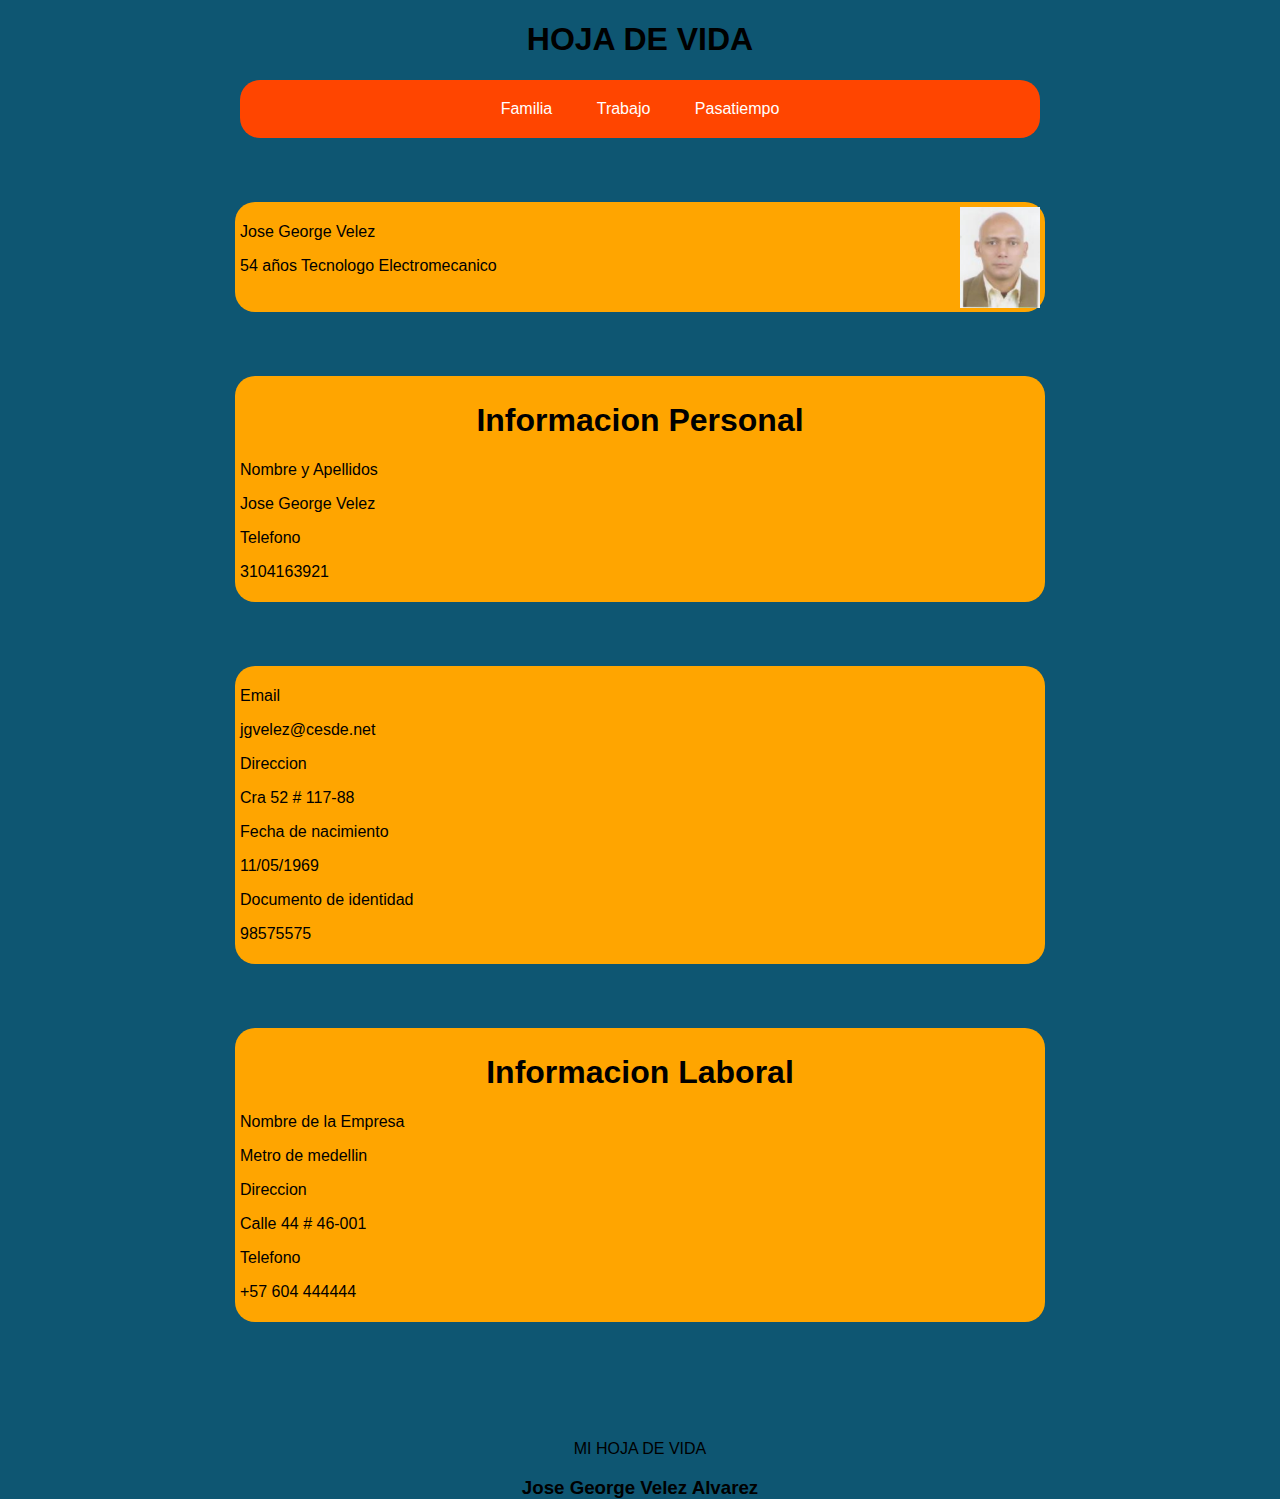
<file: Hoja de vida/index.html>
<!DOCTYPE html>
<html lang="en">
<head>
    <meta charset="UTF-8">
    <meta name="viewport" content="width=device-width, initial-scale=1.0">
    <title>hoja de vida</title>
    <link rel="stylesheet" type="text/css" href="stylo.css">
</head>
<h1>HOJA DE VIDA</h1>
<ul class="menu">
    <li><a href="Familia.html">Familia</a></li>
    <li><a href="Trabajo.html">Trabajo</a></li>
    <li><a href="Pasatiempo.html">Pasatiempo</a></li>
</ul>

<body>
    <div class="name">
        <div class="img">
            <img src="foto.png" id="mifoto" width="80" align="right">
        </div>
        <div class="content">
            <p class="p-1">Jose George Velez</p>
            <p class="p-2">54 años Tecnologo Electromecanico</p>
        </div>
    </div>
    <div class="info">
        <h1>Informacion Personal</h1>
        <p class="tituloinfo">Nombre y Apellidos</p>
        <p class="infoinfo">Jose George Velez</p>
        <p class="tituloinfo">Telefono</p>
        <p class="infoinfo">3104163921</p>
    </div>    
    <div class="info">    
        <p class="tituloseccion">Email</p>
        <p class="infoinfo">jgvelez@cesde.net</p>
        <p class="tituloinfo">Direccion</p>
        <p class="infoinfo">Cra 52 # 117-88</p>
        <p class="tituloinfo">Fecha de nacimiento</p>
        <p class="infoinfo">11/05/1969</p>
        <p class="tituloinfo">Documento de identidad</p>
        <p class="infoinfo">98575575</p>
    </div>
    <div class="info">
        <h1>Informacion Laboral</h1>
        <p class="tituloinfo">Nombre de la Empresa</p>
        <p class="infoinfo">Metro de medellin</p>
        <p class="tituloinfo">Direccion</p>
        <p class="infoinfo">Calle 44 # 46-001</p>
        <p class="tituloinfo">Telefono</p>
        <p class="infoinfo">+57 604 444444</p>
    </div>   
    <footer>
        <p>MI HOJA DE VIDA</p>
        <h3>Jose George Velez Alvarez</h3>
    </footer>
</body>
</html>
</file>
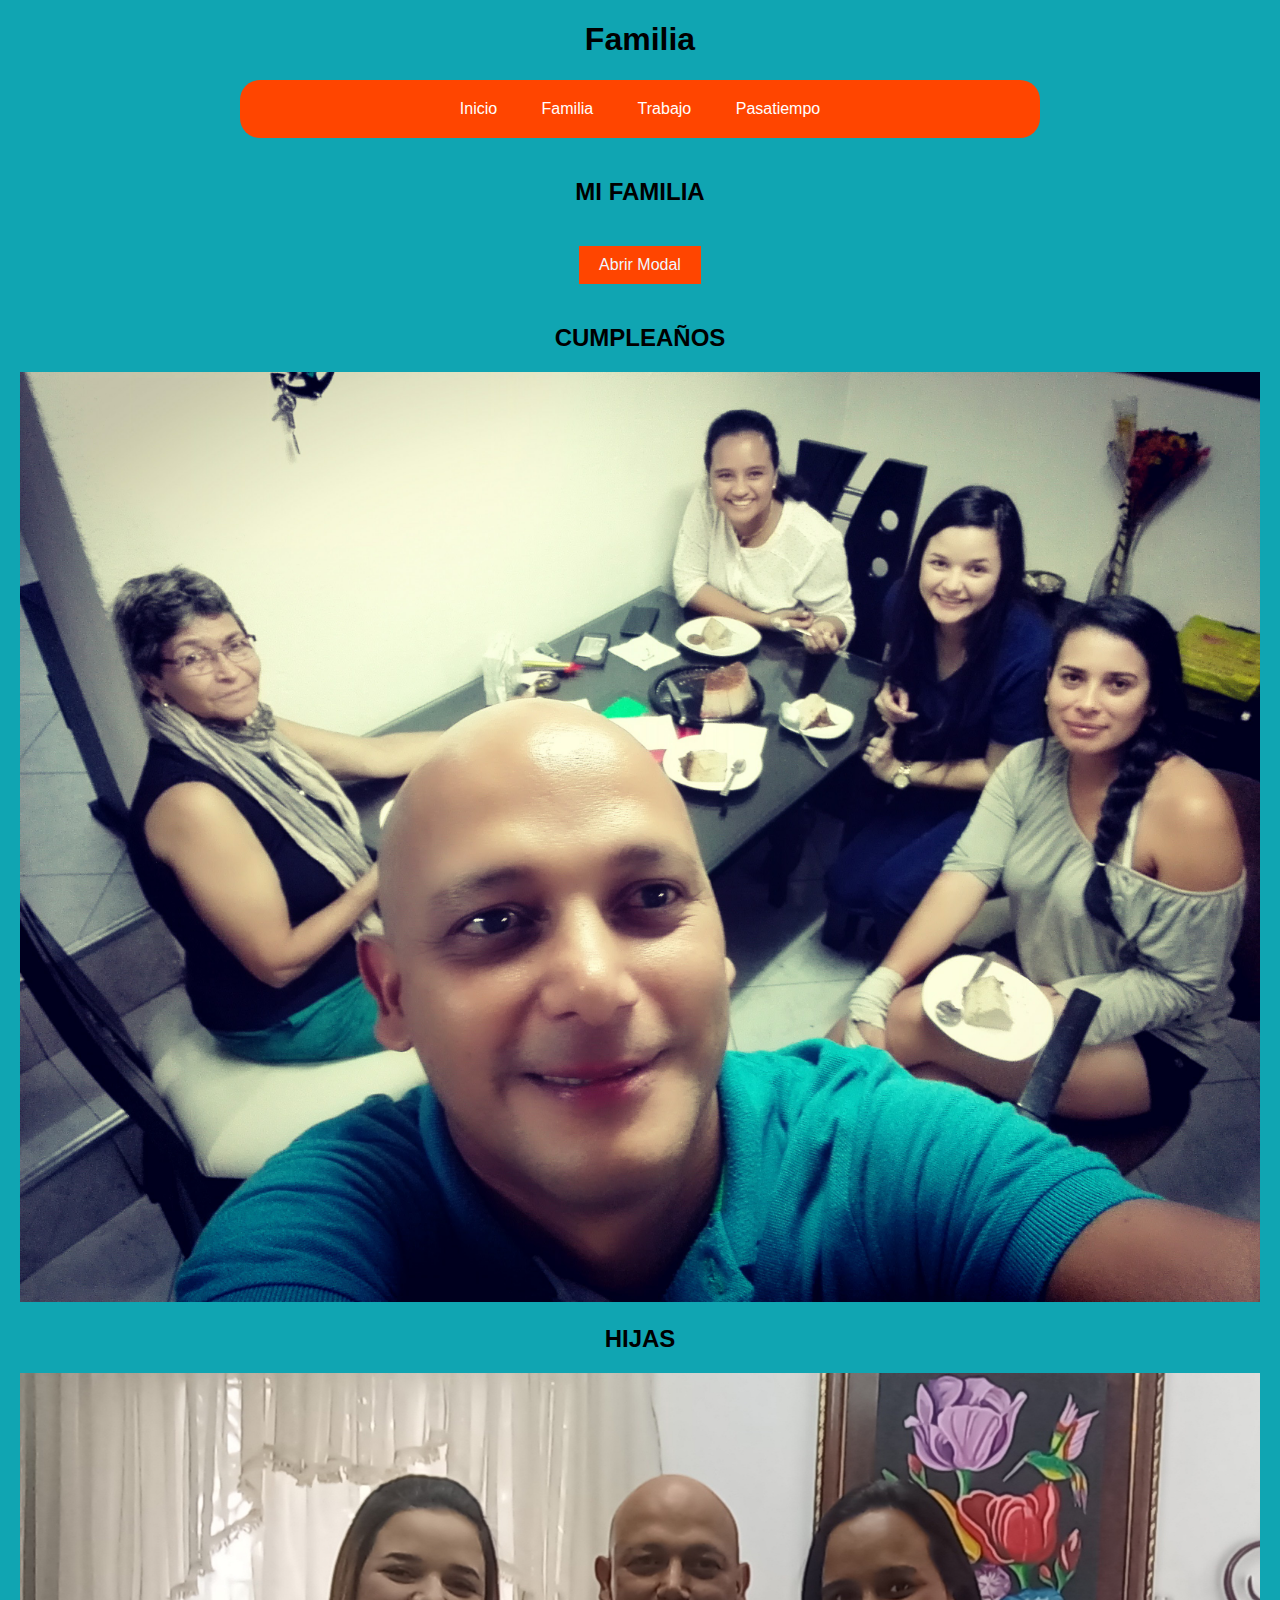
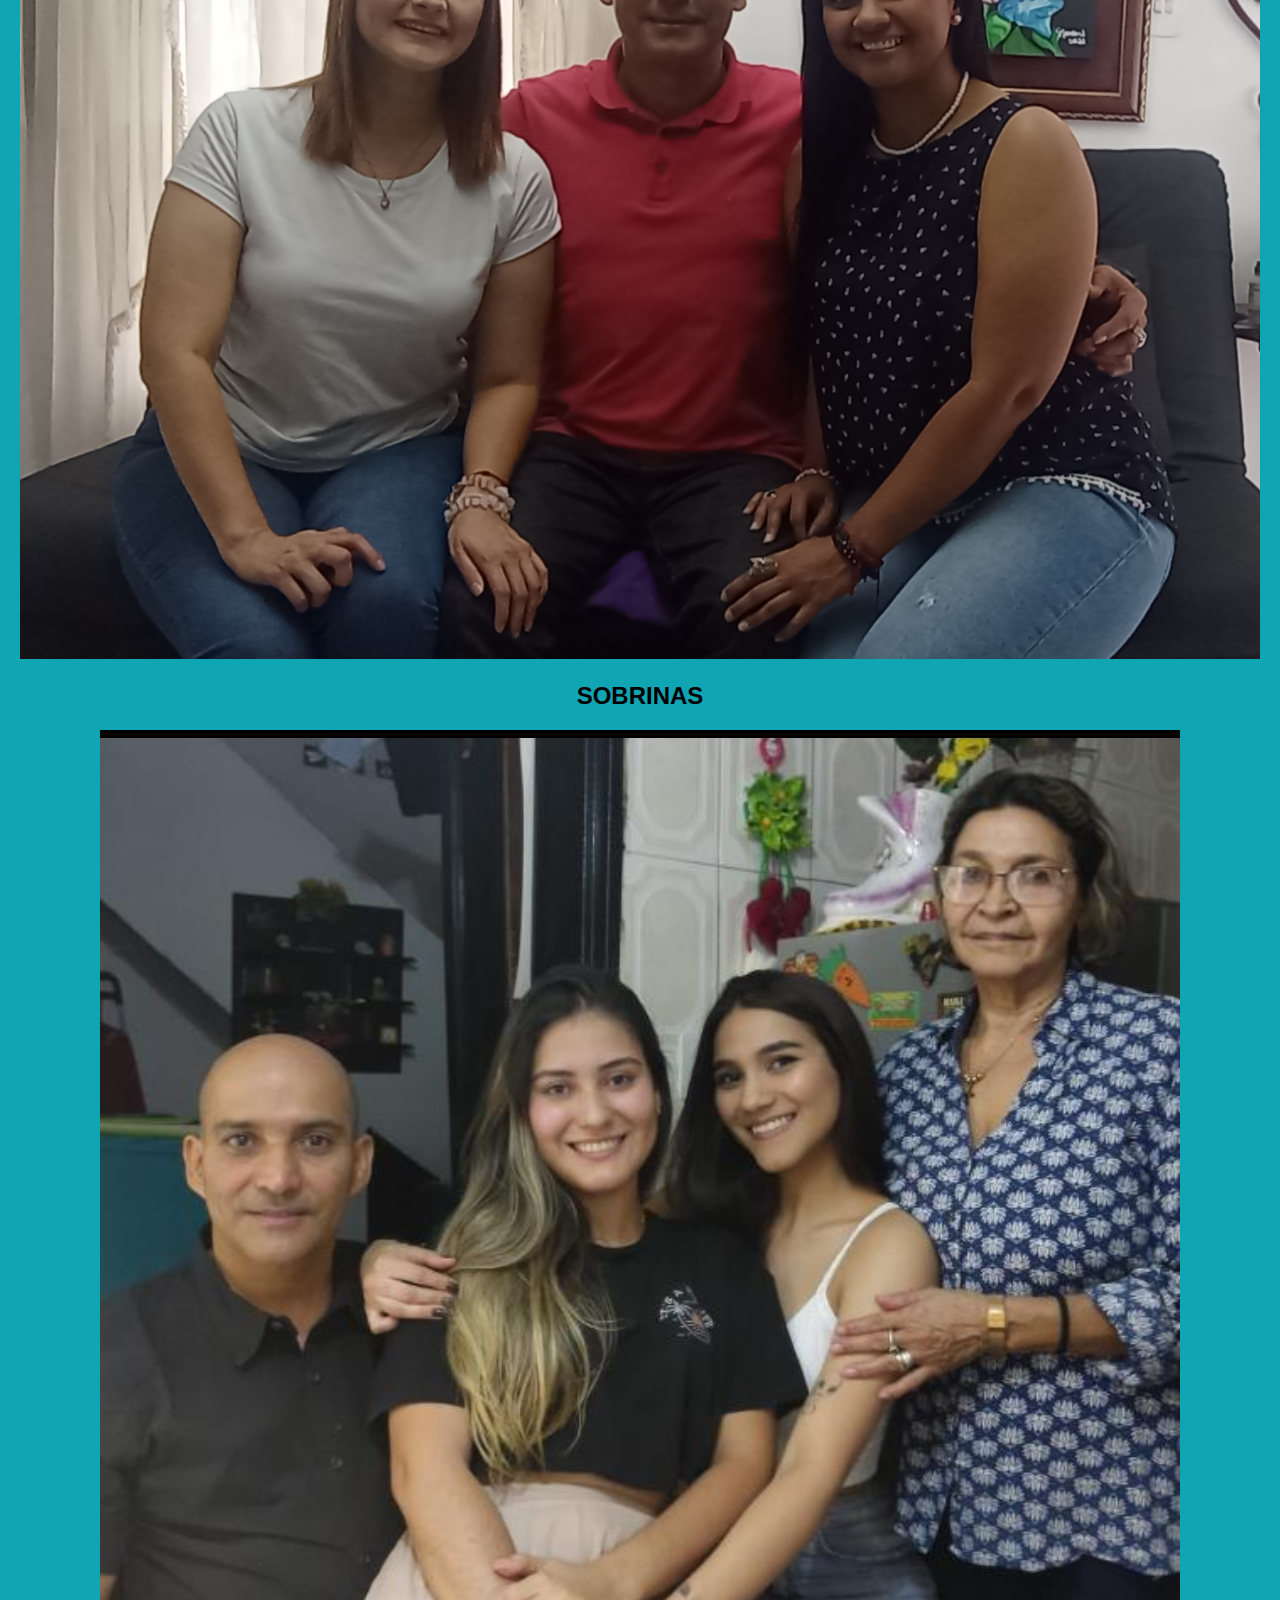
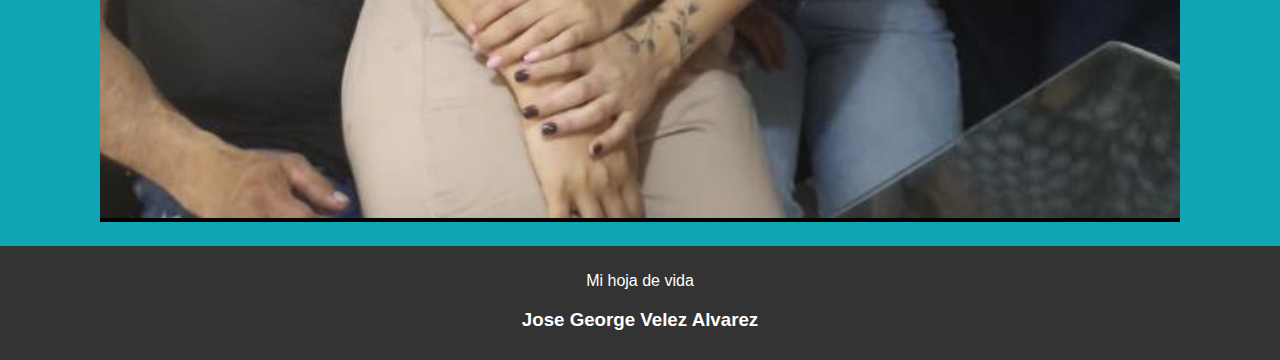
<file: Hoja de vida/Familia.html>
<!DOCTYPE html>
<html lang="en">
<head>
    <meta charset="UTF-8">
    <meta name="viewport" content="width=device-width, initial-scale=1.0">
    <title>FAMILIA</title>
</head>
 <body>
    <h1>Familia</h1>
    <ul class="menu">
        <li><a href="index.html">Inicio</a></li>
        <li><a href="Familia.html">Familia</a></li>
        <li><a href="Trabajo.html">Trabajo</a></li>
        <li><a href="Pasatiempo.html">Pasatiempo</a></li>
    </ul>
    
    <section>
      <h2>MI FAMILIA</h2>
      <a href="#modal" class="open-modal-button">Abrir Modal</a>
      <div id="modal" class="modal">
          <div class="modal-content">
            <h2>MATRIMONIO</h2>
              <img src="MATRI.jpg" class="responsive-img" alt="imagen1">
              <a href="#" class="clouse-button">Cerrar</a>   
          </div>
      </div>
          <H2>CUMPLEAÑOS</H2>
      <img src="FAMILY.jpg" class="responsive-img" alt="imagen1">
      <H2>HIJAS</H2>
      <img src="KEILA Y GIRLESA.jpg" class="responsive-img" alt="imagen3">
      <H2>SOBRINAS</H2>
      <img src="SOBRINAS.jpg" class="responsive-img" alt="imagen3">
  </section>
        <footer>
            <p>Mi hoja de vida</p>
            <h3>Jose George Velez Alvarez</h3>
        </footer>
      <style>
        body{
    padding: 0;
    margin: 0;
    font-family: Arial, Helvetica, sans-serif;
    background:  #10a5b2;
}
h1{
    display: inline block;
    text-align: center; 
}
.menu{
    background: orangered;
    list-style: none;
    text-align: center; 
    padding: 0;
    margin: auto;
    width: 100%;
    max-width: 800px;
    border-radius: 20px;
}
.menu li a{
    text-decoration: none;
    color: white;
    display: block;
    padding: 20px;
}
.menu li{
    display: inline-block;
    text-align: center;
}
.menu li a:hover{
    background: rgb(255, 0, 0);
}
        /*estilo del boton modal*/
.open-modal-button{
    background-color: orangered;
    color: aliceblue;
    border: none !important;
    padding: 10px 20px;
    text-align: center;
    text-decoration: none;
    display: inline-block;
    font-size: 16px;
    margin: 20px;
    cursor: pointer;
}
/*estilo moidal oculto*/
.modal{
    display: none;
    position: fixed;
    top: 0;
    left: 0;
    width: 100%;
    height: 100%;
    background-color: rgba(0, 0, 0, 7);
}
/*estilo del contenido del modal*/
.modal-content{
    background-color: orange;
    margin: 15% auto;
    padding: 20px;
    width: 70%;
}
/*estilo del boton para cerrar el modal*/
.close-button{
    float: right;
    background-color: aqua;
    color: aliceblue;
    border: none;
    padding: 5px 10px;
    font-size: 16px;
    cursor: pointer;
}
/*aplicar el estilo del modal cuando el id esta en target*/
:target{
    display: block;
}
body{
    font-family: Arial, sans-serif;
    margin: 0;
    padding: 0;
    }
header{
    background-color: #7e161b;
    color: aliceblue;
    text-align: center;
    padding: 20px;
}  
nav{
    display: flex;
    justify-content: center;
    background-color: #555;
    }
nav a{
    padding: 10px 20px;
    color: #fff;
    text-decoration: none;
}
section{
    padding: 20px;
    text-align: center;
}
.responsive-img{
    max-width: 100%;
    height: auto;
}
footer{
    background-color: #333;
    color: #fff;
    text-align: center;
    padding: 10px;
}
@media (max-width:600px) {
    nav{
        flex-direction: column;
        align-items: center;
       }
    
}
      </style>
  </body>

</html>
</file>
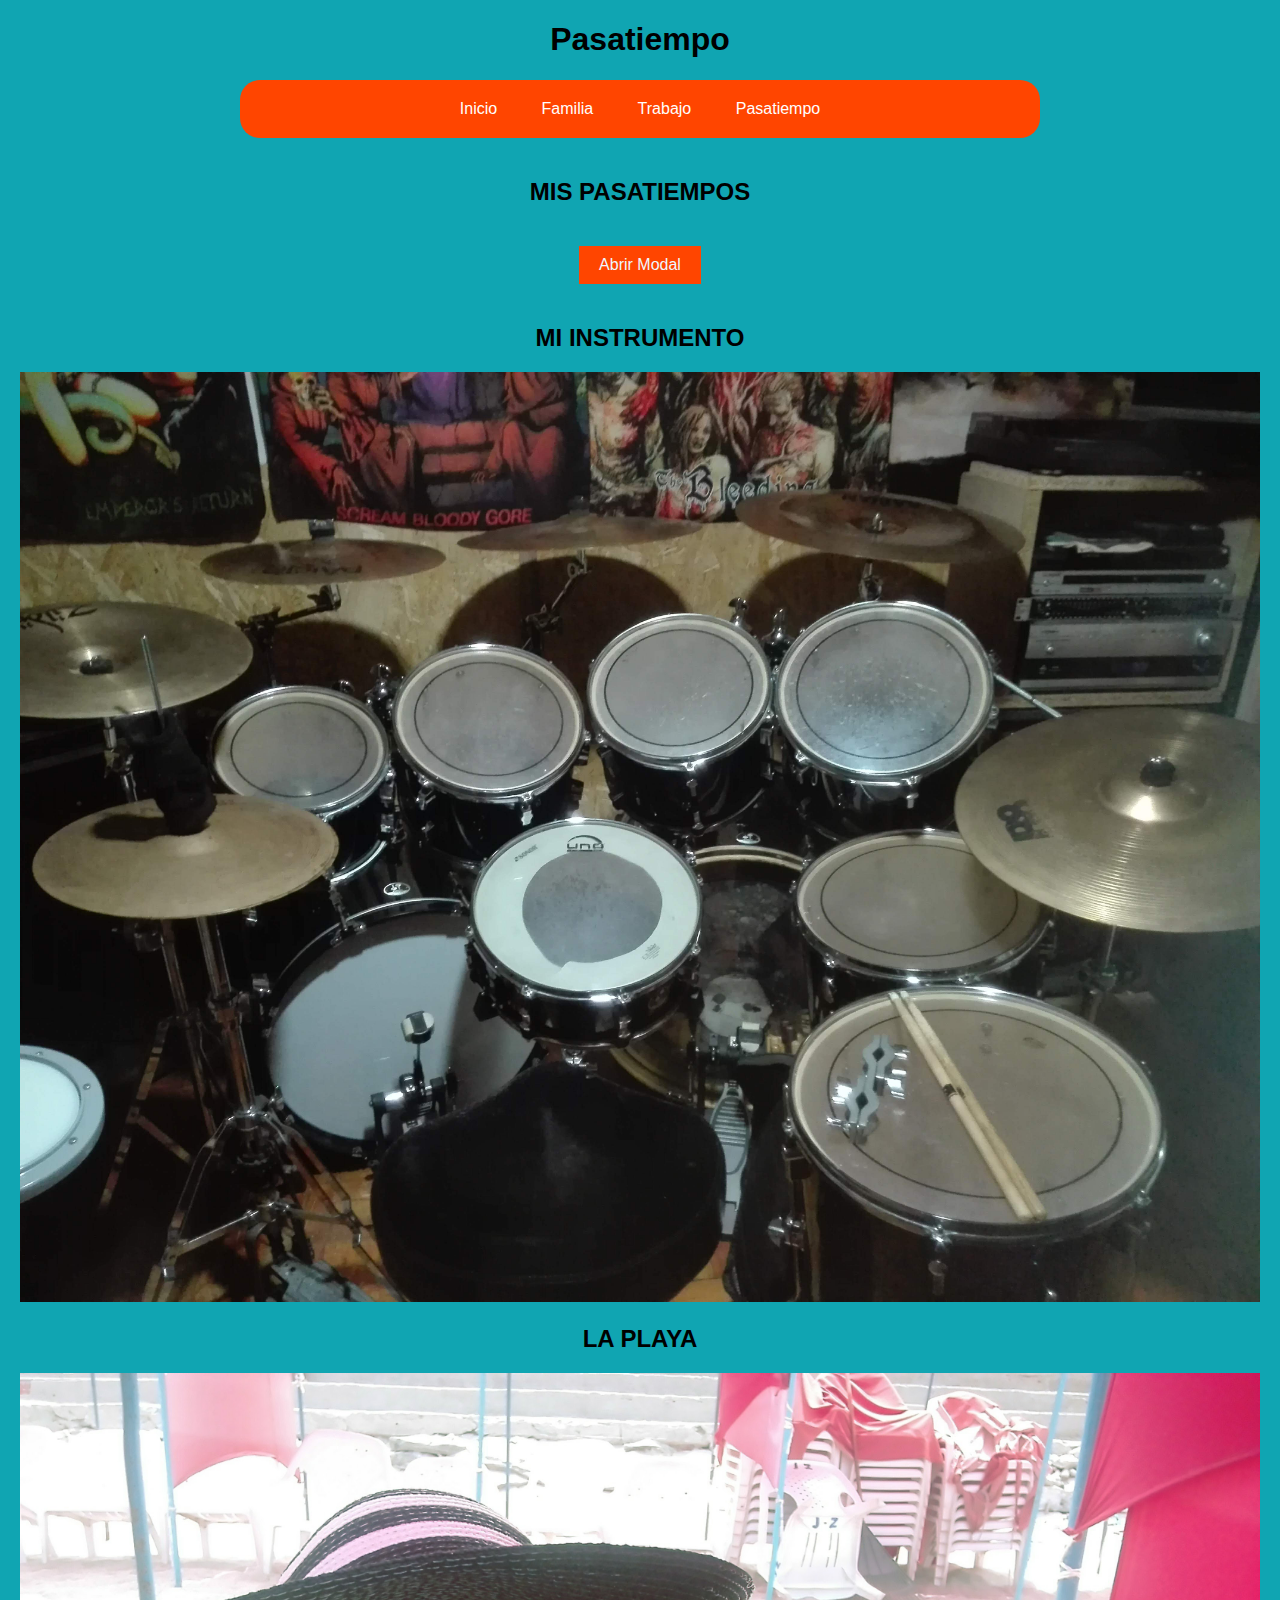
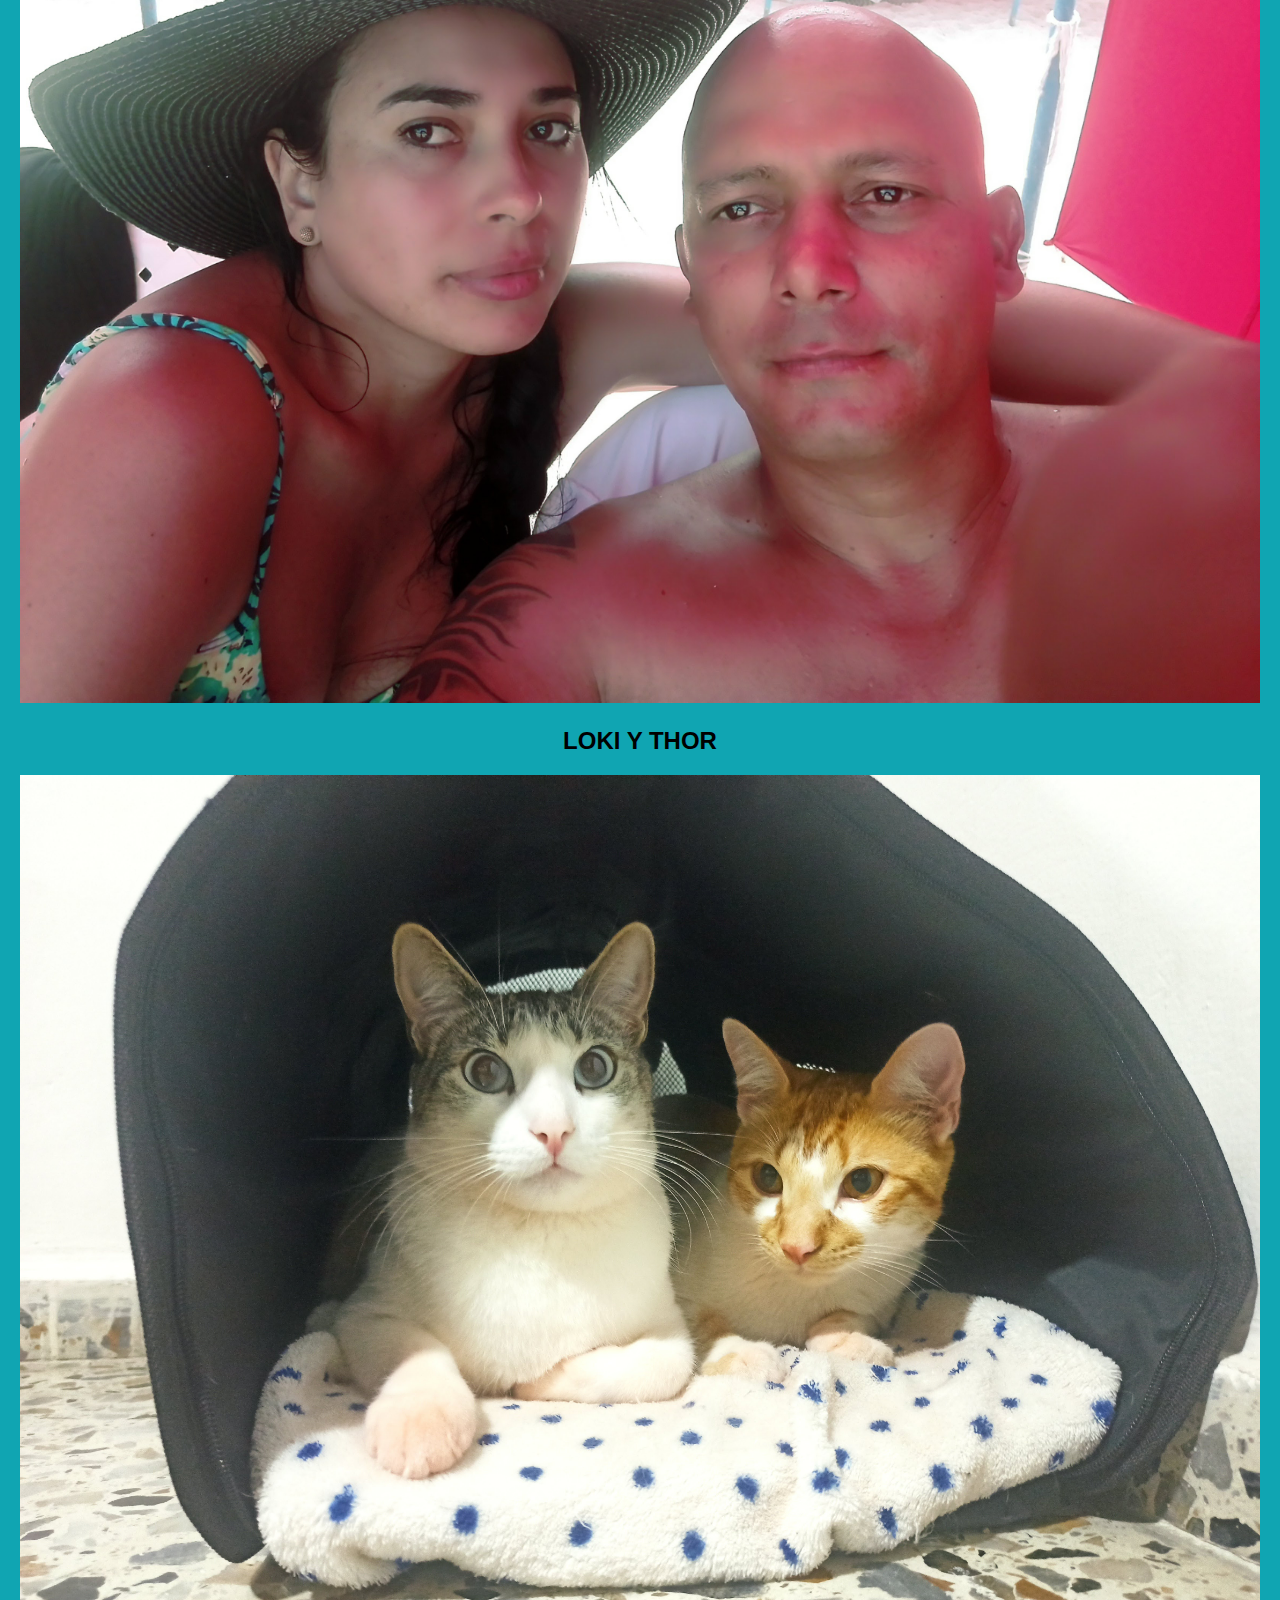
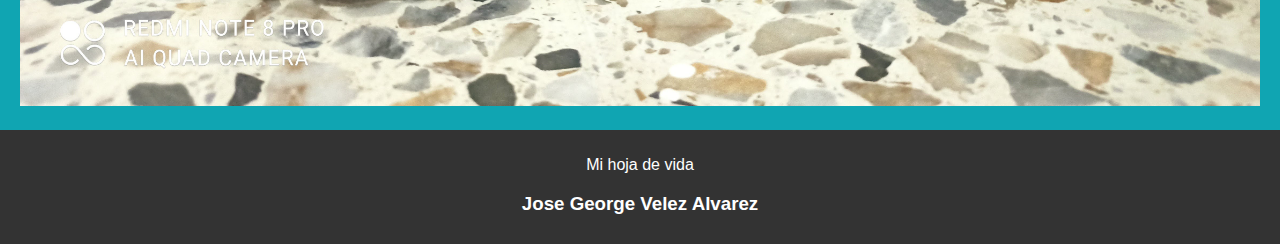
<file: Hoja de vida/Pasatiempo.html>
<!DOCTYPE html>
<html lang="en">
<head>
    <meta charset="UTF-8">
    <meta name="viewport" content="width=device-width, initial-scale=1.0">
    <title>Document</title>
</head>
<body>
    <h1>Pasatiempo</h1>
    <ul class="menu">
        <li><a href="index.html">Inicio</a></li>
        <li><a href="Familia.html">Familia</a></li>
        <li><a href="Trabajo.html">Trabajo</a></li>
        <li><a href="Pasatiempo.html">Pasatiempo</a></li>
    </ul>
    <section>
      <h2>MIS PASATIEMPOS</h2>
      <a href="#modal" class="open-modal-button">Abrir Modal</a>
      <div id="modal" class="modal">
          <div class="modal-content">
              <img src="CONCIERTO.jpg" class="responsive-img" alt="imagen1">
              <a href="#" class="clouse-button">Cerrar</a>
          </div>
      </div>
      <h2>MI INSTRUMENTO</h2>
      <img src="SONOR.jpg" class="responsive-img" alt="imagen1">
      <h2>LA PLAYA</h2>
      <img src="PLAYA.jpg" class="responsive-img" alt="imagen2">
      <h2>LOKI Y THOR</h2>
      <img src="THOR.jpg" class="responsive-img" alt="imagen3">
  </section>
    <footer>
        <p>Mi hoja de vida</p>
        <h3>Jose George Velez Alvarez</h3>
    </footer>
    <style>
body{
    padding: 0;
    margin: 0;
    font-family: Arial, Helvetica, sans-serif;
    background:  #10a5b2;
}
h1{
    display: inline block;
    text-align: center; 
}
.menu{
    background: orangered;
    list-style: none;
    text-align: center; 
    padding: 0;
    margin: auto;
    width: 100%;
    max-width: 800px;
    border-radius: 20px;
}
.menu li a{
    text-decoration: none;
    color: white;
    display: block;
    padding: 20px;
}
.menu li{
    display: inline-block;
    text-align: center;
}
.menu li a:hover{
    background: rgb(255, 0, 0);
}
        /*estilo del boton modal*/
        .open-modal-button{
    background-color: orangered;
    color: aliceblue;
    border: none !important;
    padding: 10px 20px;
    text-align: center;
    text-decoration: none;
    display: inline-block;
    font-size: 16px;
    margin: 20px;
    cursor: pointer;
}
/*estilo moidal oculto*/
.modal{
    display: none;
    position: fixed;
    top: 0;
    left: 0;
    width: 100%;
    height: 100%;
    background-color: rgba(0, 0, 0, 7);
}
/*estilo del contenido del modal*/
.modal-content{
    background-color: orange;
    margin: 15% auto;
    padding: 20px;
    width: 70%;
}
/*estilo del boton para cerrar el modal*/
.close-button{
    float: right;
    background-color: aqua;
    color: aliceblue;
    border: none;
    padding: 5px 10px;
    font-size: 16px;
    cursor: pointer;
}
/*aplicar el estilo del modal cuando el id esta en target*/
:target{
    display: block;
}
body{
    font-family: Arial, sans-serif;
    margin: 0;
    padding: 0;
    }
header{
    background-color: #7e161b;
    color: aliceblue;
    text-align: center;
    padding: 20px;
}  
nav{
    display: flex;
    justify-content: center;
    background-color: #555;
    }
nav a{
    padding: 10px 20px;
    color: #fff;
    text-decoration: none;
}
section{
    padding: 20px;
    text-align: center;
}
.responsive-img{
    max-width: 100%;
    height: auto;
}
footer{
    background-color: #333;
    color: #fff;
    text-align: center;
    padding: 10px;
}
@media (max-width:600px) {
    nav{
        flex-direction: column;
        align-items: center;
       }
    
}
</style>
</body>
</html>
</file>
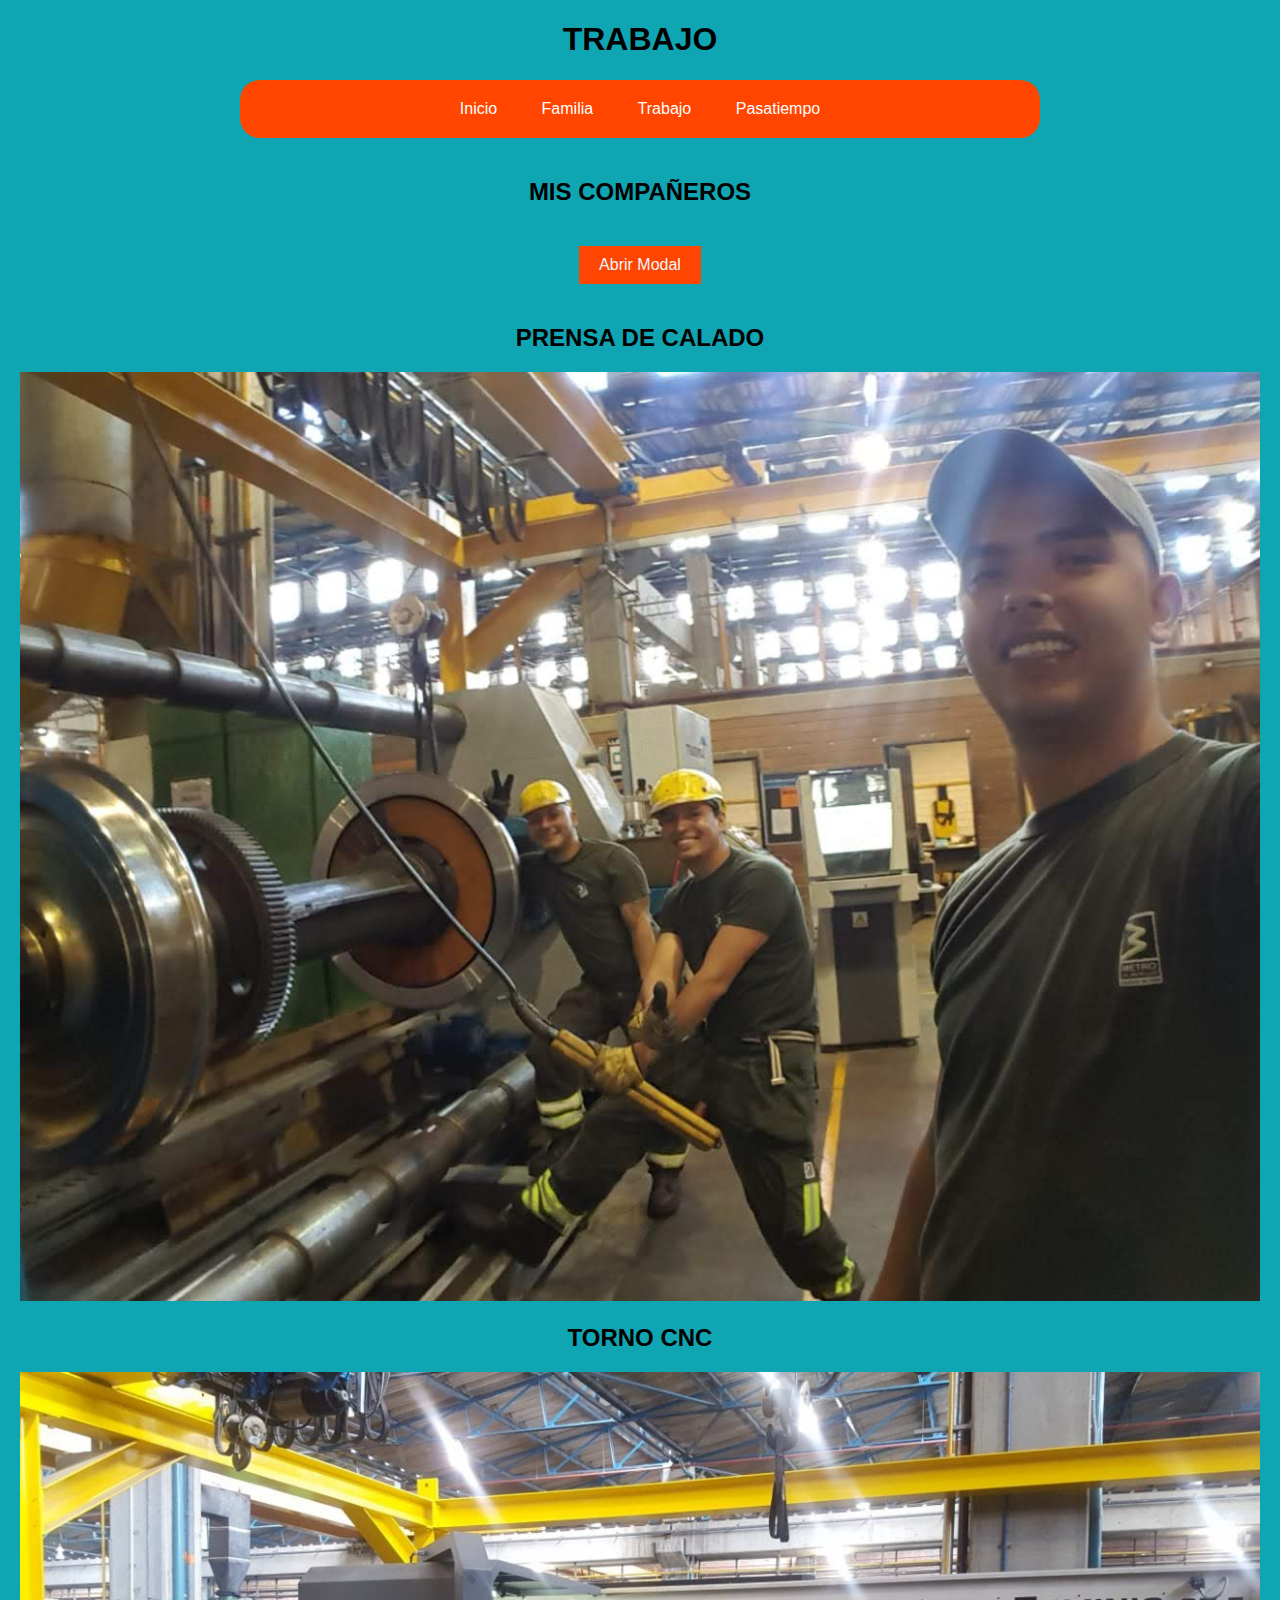
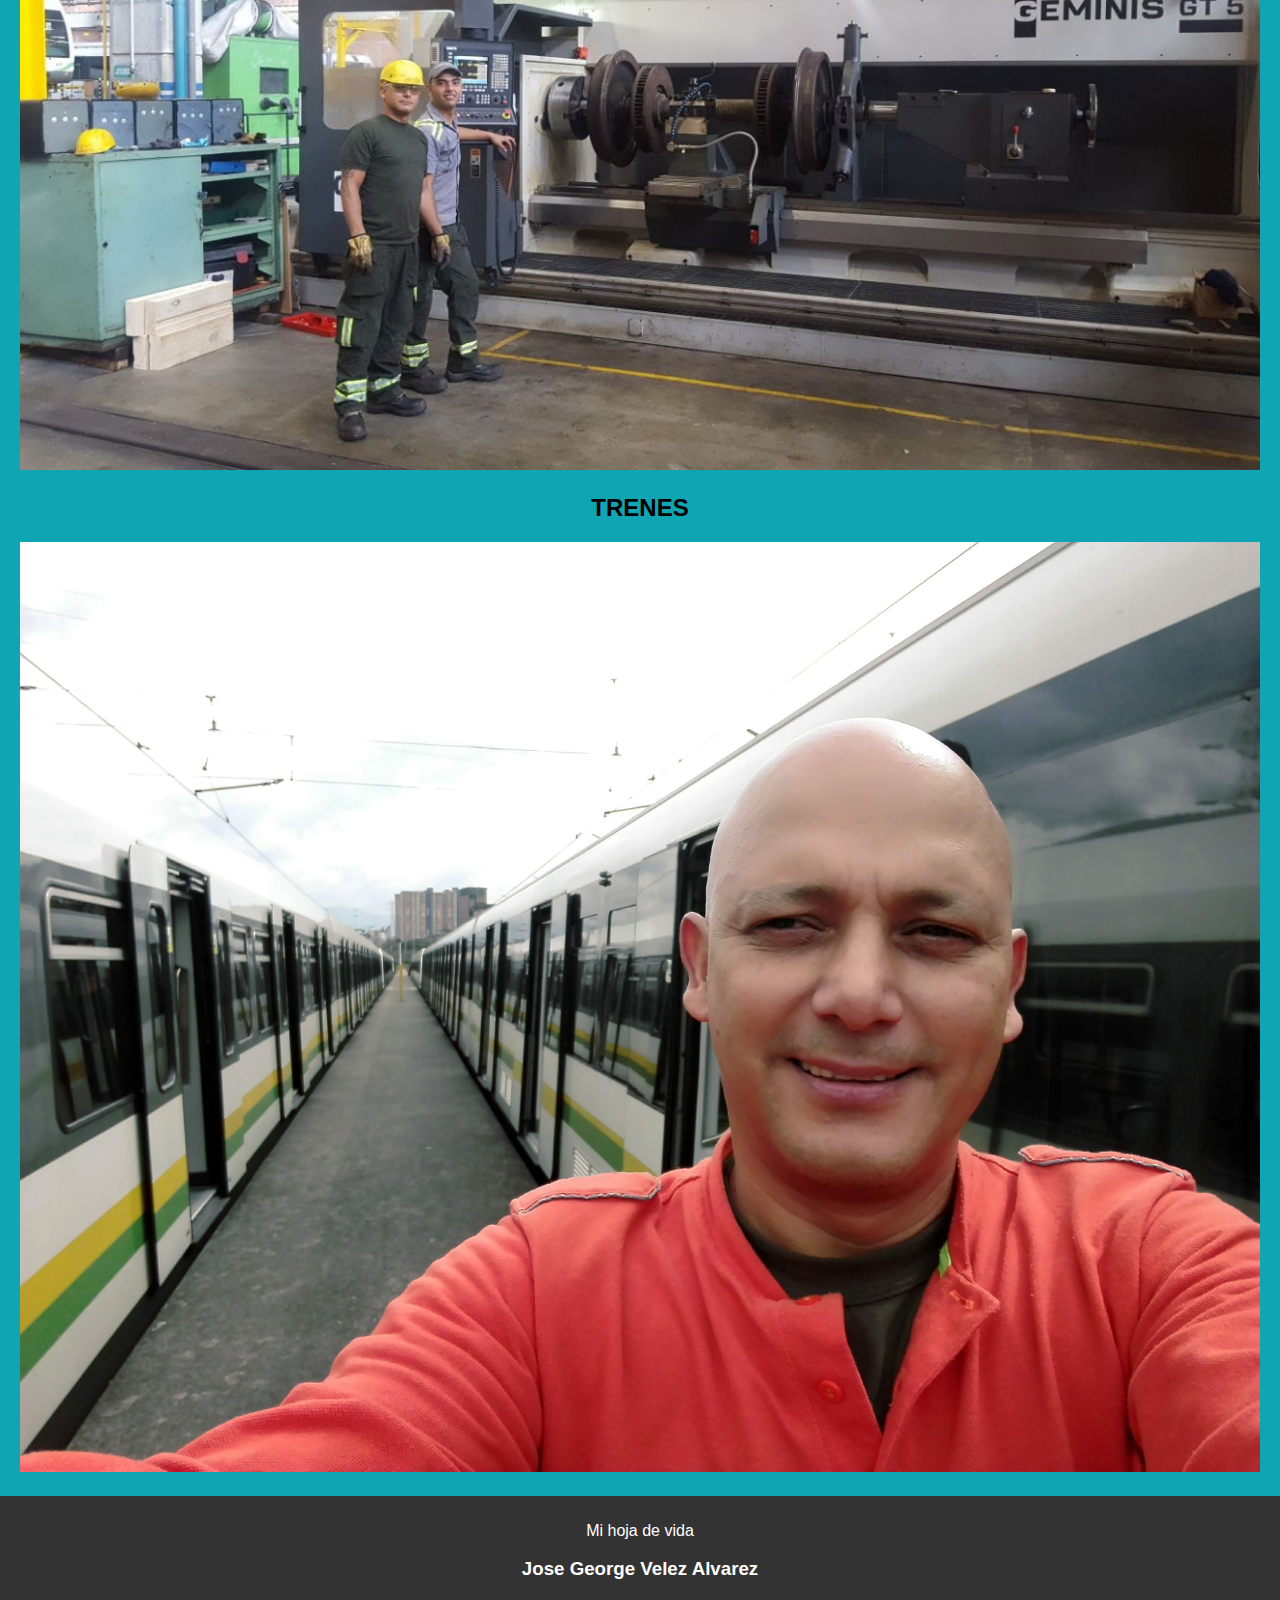
<file: Hoja de vida/Trabajo.html>
<!DOCTYPE html>
<html lang="en">
<head>
    <meta charset="UTF-8">
    <meta name="viewport" content="width=device-width, initial-scale=1.0">
    <title>Document</title>
</head>
<body>
    <h1>TRABAJO</h1>
    <ul class="menu">
        <li><a href="index.html">Inicio</a></li>
        <li><a href="Familia.html">Familia</a></li>
        <li><a href="Trabajo.html">Trabajo</a></li>
        <li><a href="Pasatiempo.html">Pasatiempo</a></li>
    </ul>

    <section>
      <h2>MIS COMPAÑEROS</h2>
      <a href="#modal" class="open-modal-button">Abrir Modal</a>
      <div id="modal" class="modal">
          <div class="modal-content">
              <img src="EQUIPO.jpg" class="responsive-img" alt="imagen1">
              <a href="#" class="clouse-button">Cerrar</a>
              
              
          </div>
      </div>
      <h2>PRENSA DE CALADO</h2>
      <img src="CALADO.jpg" class="responsive-img" alt="imagen1">
      <h2>TORNO CNC</h2>
      <img src="TORNO.jpg" class="responsive-img" alt="imagen2">
      <h2>TRENES</h2>
      <img src="METRO.jpg" class="responsive-img" alt="imagen3">
  </section>
    <footer>
        <p>Mi hoja de vida</p>
        <h3>Jose George Velez Alvarez</h3>
    </footer>
    <style>
body{
    padding: 0;
    margin: 0;
    font-family: Arial, Helvetica, sans-serif;
    background:  #10a5b2;
}
h1{
    display: inline block;
    text-align: center; 
}
.menu{
    background: orangered;
    list-style: none;
    text-align: center; 
    padding: 0;
    margin: auto;
    width: 100%;
    max-width: 800px;
    border-radius: 20px;
}
.menu li a{
    text-decoration: none;
    color: white;
    display: block;
    padding: 20px;
}
.menu li{
    display: inline-block;
    text-align: center;
}
.menu li a:hover{
    background: rgb(255, 0, 0);
}
body{
    padding: 0;
    margin: 0;
    font-family: Arial, Helvetica, sans-serif;
    background:  #10a5b2;
}
h1{
    display: inline block;
    text-align: center; 
}
.menu{
    background: orangered;
    list-style: none;
    text-align: center; 
    padding: 0;
    margin: auto;
    width: 100%;
    max-width: 800px;
    border-radius: 20px;
}
.menu li a{
    text-decoration: none;
    color: white;
    display: block;
    padding: 20px;
}
.menu li{
    display: inline-block;
    text-align: center;
}
.menu li a:hover{
    background: rgb(255, 0, 0);
}
        /*estilo del boton modal*/
.open-modal-button{
    background-color: orangered;
    color: aliceblue;
    border: none !important;
    padding: 10px 20px;
    text-align: center;
    text-decoration: none;
    display: inline-block;
    font-size: 16px;
    margin: 20px;
    cursor: pointer;
}
/*estilo moidal oculto*/
.modal{
    display: none;
    position: fixed;
    top: 0;
    left: 0;
    width: 100%;
    height: 100%;
    background-color: rgba(0, 0, 0, 7);
}
/*estilo del contenido del modal*/
.modal-content{
    background-color: orange;
    margin: 15% auto;
    padding: 20px;
    width: 70%;
}
/*estilo del boton para cerrar el modal*/
.close-button{
    float: right;
    background-color: aqua;
    color: aliceblue;
    border: none;
    padding: 5px 10px;
    font-size: 16px;
    cursor: pointer;
}
/*aplicar el estilo del modal cuando el id esta en target*/
:target{
    display: block;
}
body{
    font-family: Arial, sans-serif;
    margin: 0;
    padding: 0;
    }
header{
    background-color: #7e161b;
    color: aliceblue;
    text-align: center;
    padding: 20px;
}  
nav{
    display: flex;
    justify-content: center;
    background-color: #555;
    }
nav a{
    padding: 10px 20px;
    color: #fff;
    text-decoration: none;
}
section{
    padding: 20px;
    text-align: center;
}
.responsive-img{
    max-width: 100%;
    height: auto;
}
footer{
    background-color: #333;
    color: #fff;
    text-align: center;
    padding: 10px;
}
@media (max-width:600px) {
    nav{
        flex-direction: column;
        align-items: center;
       }
}
</style>
</body>
</html>
</file>
<file: Hoja de vida/stylo.css>
body{
    padding: 0;
    margin: 0;
    font-family: Arial, Helvetica, sans-serif;
    background: rgb(14, 86, 114);
}
h1{
    display: inline block;
    text-align: center; 
}
.menu{
    background: orangered;
    list-style: none;
    text-align: center; 
    padding: 0;
    margin: auto;
    width: 100%;
    max-width: 800px;
    border-radius: 20px;
}

.menu li a{
    text-decoration: none;
    color: white;
    display: block;
    padding: 20px;
}
.menu li{
    display: inline-block;
    text-align: center;
}
.menu li a:hover{
    background: rgb(255, 0, 0);
}
.name.img{
    position: absolute;
    top: 18%;
    right: 50%;
    width: 100px;
    height: 100px;
    border-radius: 100%;
    transform:scaleY(5deg);
    overflow: hidden;
}
.name.img img{
    width: 18px;
    height: 18px; 
    }

.name{
    width: 100%;
    height: 100px;
    margin: 5% auto;
    background: orange;
    transform: scaleY(5deg);
    padding: 5px;
    max-width: 800px;
    border-radius: 20px;
}
.name.content{
    width: 50%;
    height: 50%;
    position: absolute;
    left: 25%;
}
.name.content.p-1{
    color: white;
    font-family: 'Courier New', Courier, monospace;
    font-size: 65px;
    transform: scaleY(5deg);
}
.name.content.p-2{
    color: white;
    font-family: 'Courier New', Courier, monospace;
    font-size: 65px;
    transform: scaleY(5deg);

}

.info {
    width: 100%;
    height: 100%;
    background: orange;
    margin: 5% auto;
    padding: 5px;
    max-width: 800px;
    border-radius: 20px;
}
.info.tituloseccion {
    color: white;
    font-family: Arial, Helvetica, sans-serif;
    font-size: large;
    text-align: center;
    font-weight: bolder;
    border-bottom: 2px red;
}
.info.tituloinfo {
    color: white;
    font-family: 'Times New Roman', Times, serif;
    font-size: large;
    font-weight: bolder;
    display: inline;
    margin-right: 20px ;
}
.info.infoinfo {
    color: antiquewhite;
    font-family: Arial, Helvetica, sans-serif;
    font-size: large;
    font-weight: normal;
    display: inline;
}
footer{
    padding: 0;
    display: inline-block;
    text-align: center;
    width: 100%;
    height: 0;
    background: orange;
    margin: 3% auto; 
}
</file>
